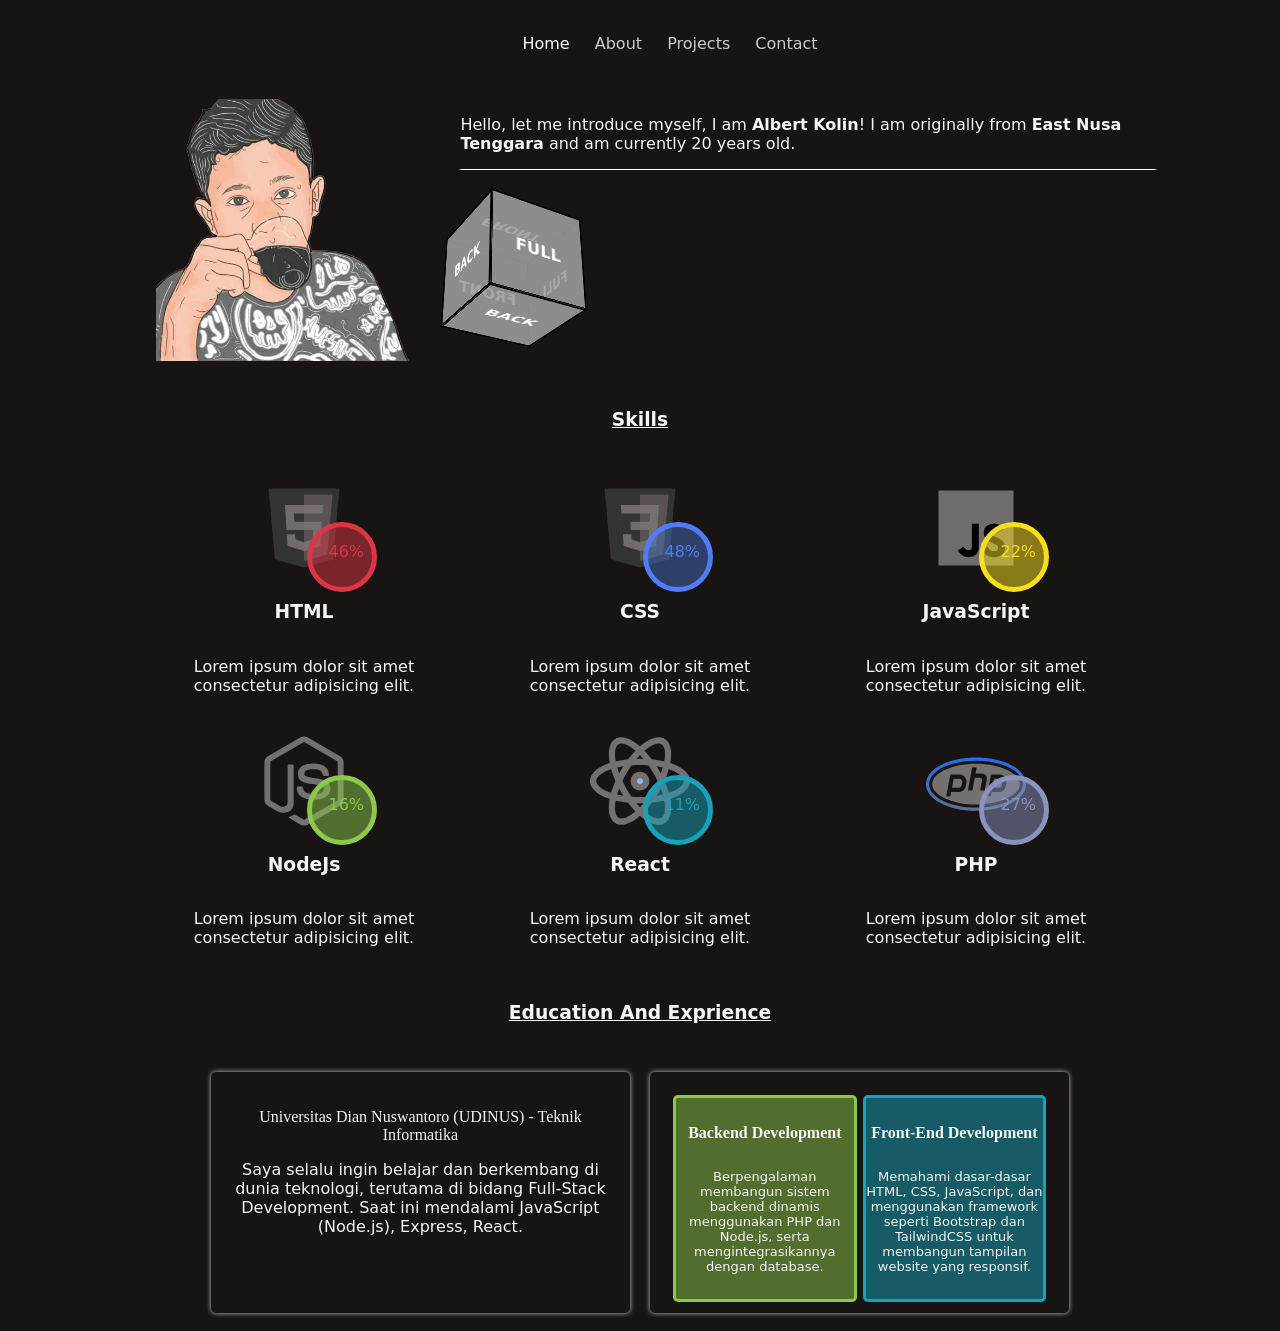
<file: index.html>
<!DOCTYPE html>
<html lang="en">
<head>
    <meta charset="UTF-8">
    <meta name="viewport" content="width=device-width, initial-scale=1.0">
    <link rel="stylesheet" href="css/styles.css">
    <title>Portfolio</title>
</head>
<body>

    <header>
        <nav>
            <a href=""><img src="img/abe-removebg-preview-c.png" class="brand" alt="Alberto"></a>
            <ul>
                <li><a href="" class="active">Home</a></li>
                <li><a href="">About</a></li>
                <li><a href="">Projects</a></li>
                <li><a href="">Contact</a></li>
            </ul>
        </nav>
    </header>

    <main>
        <div class="container">
            <div class="container-img">
            <img src="img/abe-removebg-preview-c.png" alt="Alberto" width="200">
            </div>
            <div class="container-intro">
               <p>Hello, let me introduce myself, I am <b>Albert Kolin</b>! I am originally from <b>East Nusa Tenggara</b> and am currently 20 years old.</p>
                <div class="container-cube" style="z-index: -1000;">
                <div class="scene">
                    <div class="cube">
                      <div class="face front">FULL</div>
                      <div class="face back">FRONT</div>
                      <div class="face left">BACK</div>
                      <div class="face right">FULL</div>
                      <div class="face top">FRONT</div>
                      <div class="face bottom">BACK</div>
                    </div>
                  </div>
                  <div class="text">Stack Dev.
                    <span class="cursor"></span>
                  </div>
                </div>
            </div>
        </div>
        <!-- <hr> -->
        <div class="about"><h3><u>Skills</u></h3></div>
        <div class="container">
            <div class="container-skills">
                <svg xmlns="http://www.w3.org/2000/svg" class="img-icon" x="0px" y="0px" width="100" height="100" viewBox="0,0,256,256">
                    <g fill="none" fill-rule="nonzero" stroke="none" stroke-width="1" stroke-linecap="butt" stroke-linejoin="miter" stroke-miterlimit="10" stroke-dasharray="" stroke-dashoffset="0" font-family="none" font-weight="none" font-size="none" text-anchor="none" style="mix-blend-mode: normal"><g transform="scale(5.33333,5.33333)"><path d="M41,5h-34l3,34l14,4l14,-4l3,-34z" fill="#333333"></path><path d="M24,8v31.9l11.2,-3.2l2.5,-28.7z" fill="#5a5252"></path><path d="M24,25v-4h8.6l-0.7,11.5l-7.9,2.6v-4.2l4.1,-1.4l0.3,-4.5zM32.9,17l0.3,-4h-9.2v4z" fill="#747070"></path><path d="M24,30.9v4.2l-7.9,-2.6l-0.4,-5.5h4l0.2,2.5zM19.1,17h4.9v-4h-9.1l0.7,12h8.4v-4h-4.6z" fill="#716c6c"></path></g></g>
                    </svg>
                <div class="child">
                    <h3>HTML</h3>
                <div class="num HTML"><span></span>
                    <div class="circle"></div> </div>
                </div>
                <p>Lorem ipsum dolor sit amet consectetur adipisicing elit.</p>
            </div>
            <div class="container-skills">
                <svg xmlns="http://www.w3.org/2000/svg" x="0px" y="0px" width="100" height="100" class="img-icon" viewBox="0,0,256,256">
                    <g fill="none" fill-rule="nonzero" stroke="none" stroke-width="1" stroke-linecap="butt" stroke-linejoin="miter" stroke-miterlimit="10" stroke-dasharray="" stroke-dashoffset="0" font-family="none" font-weight="none" font-size="none" text-anchor="none" style="mix-blend-mode: normal"><g transform="scale(5.33333,5.33333)"><path d="M41,5h-34l3,34l14,4l14,-4l3,-34z" fill="#333333"></path><path d="M24,8v31.9l11.2,-3.2l2.5,-28.7z" fill="#5a5252"></path><path d="M33.1,13h-9.1v4h4.9l-0.3,4h-4.6v4h4.4l-0.3,4.5l-4.1,1.4v4.2l7.9,-2.6l0.7,-11.5v0z" fill="#747070"></path><path d="M24,13v4h-8.9l-0.3,-4zM19.4,21l0.2,4h4.4v-4zM19.8,27h-4l0.3,5.5l7.9,2.6v-4.2l-4.1,-1.4z" fill="#716c6c"></path></g></g>
                    </svg>
                <div class="child">
                     <h3>CSS</h3>
                <div class="num CSS"><span></span>
                    <div class="circle"></div> </div>
                </div>
                <p>Lorem ipsum dolor sit amet consectetur adipisicing elit.</p>
            </div>
            <div class="container-skills">
                <svg xmlns="http://www.w3.org/2000/svg" class="img-icon" x="0px" y="0px" width="100" height="100" viewBox="0,0,256,256">
                    <g fill="none" fill-rule="nonzero" stroke="none" stroke-width="1" stroke-linecap="butt" stroke-linejoin="miter" stroke-miterlimit="10" stroke-dasharray="" stroke-dashoffset="0" font-family="none" font-weight="none" font-size="none" text-anchor="none" style="mix-blend-mode: normal"><g transform="scale(5.33333,5.33333)"><path d="M6,42v-36h36v36z" fill="#716c6c"></path><path d="M29.538,32.947c0.692,1.124 1.444,2.201 3.037,2.201c1.338,0 2.04,-0.665 2.04,-1.585c0,-1.101 -0.726,-1.492 -2.198,-2.133l-0.807,-0.344c-2.329,-0.988 -3.878,-2.226 -3.878,-4.841c0,-2.41 1.845,-4.244 4.728,-4.244c2.053,0 3.528,0.711 4.592,2.573l-2.514,1.607c-0.553,-0.988 -1.151,-1.377 -2.078,-1.377c-0.946,0 -1.545,0.597 -1.545,1.377c0,0.964 0.6,1.354 1.985,1.951l0.807,0.344c2.745,1.169 4.293,2.363 4.293,5.047c0,2.892 -2.284,4.477 -5.35,4.477c-2.999,0 -4.702,-1.505 -5.65,-3.368zM17.952,33.029c0.506,0.906 1.275,1.603 2.381,1.603c1.058,0 1.667,-0.418 1.667,-2.043v-10.589h3.333v11.101c0,3.367 -1.953,4.899 -4.805,4.899c-2.577,0 -4.437,-1.746 -5.195,-3.368z" fill="#000001"></path></g></g>
                    </svg>
                    <div class="child">
                        <h3>JavaScript</h3>
                   <div class="num Script"><span></span>
                    <div class="circle"></div></div>
                   </div>
                <p>Lorem ipsum dolor sit amet consectetur adipisicing elit.</p>
            </div>
            <div class="container-skills">
                <svg xmlns="http://www.w3.org/2000/svg" class="img-icon" x="0px" y="0px" width="100" height="100" viewBox="0,0,256,256">
                    <g fill="#747070" fill-rule="nonzero" stroke="none" stroke-width="1" stroke-linecap="butt" stroke-linejoin="miter" stroke-miterlimit="10" stroke-dasharray="" stroke-dashoffset="0" font-family="none" font-weight="none" font-size="none" text-anchor="none" style="mix-blend-mode: normal"><g transform="scale(5.33333,5.33333)"><path d="M24.007,45.419c-0.574,0 -1.143,-0.15 -1.646,-0.44l-5.24,-3.103c-0.783,-0.438 -0.401,-0.593 -0.143,-0.682c1.044,-0.365 1.255,-0.448 2.369,-1.081c0.117,-0.067 0.27,-0.043 0.39,0.028l4.026,2.389c0.145,0.079 0.352,0.079 0.486,0l15.697,-9.061c0.145,-0.083 0.24,-0.251 0.24,-0.424v-18.113c0,-0.181 -0.094,-0.342 -0.243,-0.432l-15.69,-9.054c-0.145,-0.086 -0.338,-0.086 -0.483,0l-15.688,9.053c-0.152,0.086 -0.249,0.255 -0.249,0.428v18.114c0,0.173 0.094,0.338 0.244,0.42l4.299,2.483c2.334,1.167 3.76,-0.208 3.76,-1.591v-17.877c0,-0.255 0.2,-0.452 0.456,-0.452h1.988c0.248,0 0.452,0.196 0.452,0.452v17.886c0,3.112 -1.697,4.9 -4.648,4.9c-0.908,0 -1.623,0 -3.619,-0.982l-4.118,-2.373c-1.018,-0.59 -1.647,-1.691 -1.647,-2.865v-18.114c0,-1.179 0.629,-2.279 1.646,-2.861l15.714,-9.065c0.994,-0.562 2.314,-0.562 3.301,0l15.694,9.069c1.012,0.585 1.645,1.682 1.645,2.861v18.114c0,1.175 -0.633,2.271 -1.646,2.861l-15.694,9.064c-0.503,0.291 -1.073,0.44 -1.654,0.44"></path><path d="M28.856,32.937c-6.868,0 -8.308,-3.153 -8.308,-5.797c0,-0.251 0.203,-0.452 0.455,-0.452h2.028c0.224,0 0.413,0.163 0.448,0.384c0.306,2.066 1.218,3.108 5.371,3.108c3.308,0 4.715,-0.747 4.715,-2.502c0,-1.01 -0.401,-1.76 -5.54,-2.263c-4.299,-0.424 -6.955,-1.371 -6.955,-4.809c0,-3.167 2.672,-5.053 7.147,-5.053c5.026,0 7.517,1.745 7.831,5.493c0.012,0.13 -0.035,0.255 -0.122,0.35c-0.086,0.09 -0.208,0.145 -0.334,0.145h-2.039c-0.212,0 -0.397,-0.149 -0.44,-0.354c-0.491,-2.173 -1.678,-2.868 -4.904,-2.868c-3.611,0 -4.031,1.257 -4.031,2.2c0,1.143 0.495,1.477 5.367,2.122c4.825,0.64 7.116,1.544 7.116,4.935c0,3.418 -2.853,5.379 -7.827,5.379"></path></g></g>
                    </svg>
                    <div class="child">
                        <h3>NodeJs</h3>
                   <div class="num Node"><span></span>
                    <div class="circle"></div></div>
                   </div>
                <p>Lorem ipsum dolor sit amet consectetur adipisicing elit.</p>
            </div>
            <div class="container-skills">
                <svg xmlns="http://www.w3.org/2000/svg" class="img-icon" x="0px" y="0px" width="100" height="100" viewBox="0,0,256,256">
                    <g fill="none" fill-rule="nonzero" stroke="none" stroke-width="1" stroke-linecap="butt" stroke-linejoin="miter" stroke-miterlimit="10" stroke-dasharray="" stroke-dashoffset="0" font-family="none" font-weight="none" font-size="none" text-anchor="none" style="mix-blend-mode: normal"><g transform="scale(16,16)"><path d="M8,11.568c-4.561,0 -8,-1.534 -8,-3.568c0,-2.034 3.439,-3.568 8,-3.568c4.561,0 8,1.534 8,3.568c0,2.034 -3.439,3.568 -8,3.568zM8,5.432c-4.125,0 -7,1.353 -7,2.568c0,1.215 2.875,2.568 7,2.568c4.125,0 7,-1.353 7,-2.568c0,-1.215 -2.875,-2.568 -7,-2.568z" fill="#747070"></path><path d="M5.027,15v0c-0.35,0 -0.668,-0.081 -0.947,-0.242c-0.455,-0.262 -0.783,-0.726 -0.948,-1.343c-0.445,-1.663 0.274,-4.474 1.833,-7.161c1.827,-3.143 4.241,-5.254 6.009,-5.254c0.35,0 0.668,0.081 0.947,0.242c0.454,0.261 0.782,0.725 0.947,1.341c0.445,1.664 -0.274,4.475 -1.834,7.162c-1.824,3.143 -4.238,5.255 -6.007,5.255zM10.974,2c-1.154,0 -3.349,1.667 -5.144,4.757c-1.41,2.43 -2.106,5.002 -1.732,6.4c0.097,0.359 0.258,0.606 0.48,0.734c0.971,0.558 3.526,-1.09 5.591,-4.649c1.411,-2.431 2.107,-5.003 1.733,-6.401c-0.097,-0.358 -0.258,-0.605 -0.479,-0.732c-0.128,-0.073 -0.275,-0.109 -0.449,-0.109z" fill="#747070"></path><path d="M10.974,15v0c-1.769,0 -4.183,-2.112 -6.008,-5.254c-1.56,-2.686 -2.279,-5.497 -1.834,-7.161c0.165,-0.617 0.493,-1.082 0.948,-1.343c0.279,-0.161 0.598,-0.242 0.947,-0.242c1.768,0 4.182,2.112 6.007,5.256c1.56,2.687 2.279,5.497 1.833,7.161c-0.165,0.617 -0.492,1.081 -0.946,1.341c-0.279,0.161 -0.598,0.242 -0.947,0.242zM5.027,2c-0.174,0 -0.321,0.036 -0.449,0.109c-0.223,0.128 -0.384,0.375 -0.48,0.735c-0.374,1.398 0.322,3.97 1.733,6.4c1.793,3.089 3.988,4.756 5.143,4.756v0c0.175,0 0.321,-0.036 0.449,-0.109c0.222,-0.127 0.383,-0.374 0.479,-0.733c0.375,-1.398 -0.321,-3.97 -1.732,-6.4c-1.794,-3.091 -3.989,-4.758 -5.143,-4.758z" fill="#747070"></path><path d="M9,8c0,0.553 -0.447,1 -1,1c-0.553,0 -1,-0.447 -1,-1c0,-0.553 0.447,-1 1,-1c0.553,0 1,0.447 1,1z" fill="#8bb7f0"></path><path d="M8,9.5c-0.827,0 -1.5,-0.673 -1.5,-1.5c0,-0.827 0.673,-1.5 1.5,-1.5c0.827,0 1.5,0.673 1.5,1.5c0,0.827 -0.673,1.5 -1.5,1.5zM8,7.5c-0.275,0 -0.5,0.224 -0.5,0.5c0,0.276 0.225,0.5 0.5,0.5c0.275,0 0.5,-0.224 0.5,-0.5c0,-0.276 -0.225,-0.5 -0.5,-0.5z" fill="#747070"></path></g></g>
                    </svg>
                    <div class="child">
                        <h3>React</h3>
                   <div class="num React"><span></span>
                    <div class="circle"></div></div>
                   </div>
                <p>Lorem ipsum dolor sit amet consectetur adipisicing elit.</p>
            </div>
            <div class="container-skills">
               <svg xmlns="http://www.w3.org/2000/svg" class="img-icon" viewBox="0 0 64 64" width="100" height="100" baseProfile="basic"><linearGradient id="jyMxm2BOkw4hCE1B6aNKca" x1="19.926" x2="19.926" y1="30.337" y2="35.677" gradientUnits="userSpaceOnUse"><stop offset="0" stop-color="#747070"/><stop offset=".699" stop-color="#747070"/></linearGradient><path fill="#747070" d="M20.92,36.28h-4.3l1.04-5.69h3.69c0.8,0,1.27,0.46,1.48,0.73c0.2,0.27,0.53,0.84,0.35,1.62 l-0.43,1.87C22.55,35.67,21.8,36.28,20.92,36.28z"/><linearGradient id="jyMxm2BOkw4hCE1B6aNKcb" x1="32" x2="32" y1="19.842" y2="44.243" gradientUnits="userSpaceOnUse"><stop offset="0" stop-color="#6dc7ff"/><stop offset=".699" stop-color="#747070"/></linearGradient><path fill="#747070" d="M48.56,31.33 c-0.35-0.47-0.88-0.74-1.45-0.74h-3.59l-1.01,5.69h4.18c0.86,0,1.59-0.61,1.79-1.47l0.42-1.88C49.07,32.16,48.76,31.59,48.56,31.33 z M48.56,31.33c-0.35-0.47-0.88-0.74-1.45-0.74h-3.59l-1.01,5.69h4.18c0.86,0,1.59-0.61,1.79-1.47l0.42-1.88 C49.07,32.16,48.76,31.59,48.56,31.33z M57.65,26.23c0.5,0.41,0.97,0.84,1.39,1.27C58.62,27.06,58.16,26.64,57.65,26.23z M59.04,40.5c-0.42,0.43-0.89,0.86-1.39,1.27C58.16,41.36,58.62,40.94,59.04,40.5z M54.2,23.92c0.64,0.36,1.26,0.73,1.83,1.11 C55.45,24.64,54.85,24.27,54.2,23.92z M56.03,42.97c-0.57,0.38-1.19,0.75-1.83,1.11C54.85,43.73,55.45,43.36,56.03,42.97z M32,21 C16.82,21,4,26.95,4,34s12.82,13,28,13s28-5.95,28-13S47.18,21,32,21z M25.77,33.57l-0.43,1.88c-0.49,2.1-2.3,3.58-4.42,3.58h-4.81 l-0.45,2.45c-0.04,0.21-0.21,0.36-0.41,0.36h-1.79c-0.17,0-0.27-0.1-0.31-0.15c-0.09-0.11-0.12-0.24-0.1-0.38l2.51-13.11 c0.04-0.2,0.21-0.35,0.41-0.35h5.23c1.23,0,2.36,0.41,3.17,1.17C25.64,30.19,26.16,31.89,25.77,33.57z M38.96,30.97l-1.35,6.76 c-0.04,0.21-0.24,0.36-0.47,0.36h-1.93c-0.15,0-0.29-0.06-0.38-0.17c-0.05-0.06-0.12-0.18-0.09-0.34l1.14-5.99 c0.08-0.41-0.03-0.84-0.3-1.16c-0.28-0.34-0.7-0.54-1.15-0.54h-3.22l-1.44,7.83c-0.04,0.22-0.23,0.37-0.47,0.37h-1.93 c-0.15,0-0.29-0.06-0.38-0.17c-0.04-0.06-0.12-0.18-0.09-0.34l2.59-14.05c0.04-0.21,0.24-0.37,0.47-0.37h1.93 c0.15,0,0.29,0.07,0.38,0.18c0.05,0.05,0.12,0.17,0.09,0.33l-0.64,3.47h3.76c0.67,0,1.28,0.14,1.76,0.4 C38.53,28.23,39.22,29.61,38.96,30.97z M51.38,33.57l-0.42,1.88c-0.47,2.1-2.23,3.58-4.27,3.58h-4.67l-0.44,2.46 c-0.03,0.2-0.19,0.35-0.38,0.35h-1.74c-0.14,0-0.24-0.09-0.28-0.14c-0.09-0.11-0.12-0.25-0.1-0.39l2.43-13.11 c0.04-0.21,0.2-0.35,0.38-0.35h5.08c1.18,0,2.26,0.41,3.05,1.17C51.25,30.19,51.76,31.89,51.38,33.57z M47.11,30.59h-3.59 l-1.01,5.69h4.18c0.86,0,1.59-0.61,1.79-1.47l0.42-1.88c0.17-0.77-0.14-1.34-0.34-1.6C48.21,30.86,47.68,30.59,47.11,30.59z M7.97,25.03c0.57-0.38,1.19-0.75,1.83-1.11C9.15,24.27,8.55,24.64,7.97,25.03z M9.8,44.08c-0.64-0.36-1.26-0.73-1.83-1.11 C8.55,43.36,9.15,43.73,9.8,44.08z M4.96,27.5c0.42-0.43,0.89-0.86,1.39-1.27C5.84,26.64,5.38,27.06,4.96,27.5z M6.35,41.77 c-0.5-0.41-0.97-0.84-1.39-1.27C5.38,40.94,5.84,41.36,6.35,41.77z"/><path fill="#747070" d="M57.65,26.23c0.5,0.41,0.97,0.84,1.39,1.27C58.62,27.06,58.16,26.64,57.65,26.23z M59.04,40.5 c-0.42,0.43-0.89,0.86-1.39,1.27C58.16,41.36,58.62,40.94,59.04,40.5z M56.03,25.03c-0.58-0.39-1.18-0.76-1.83-1.11 C54.84,24.28,55.46,24.65,56.03,25.03z M56.03,42.97c-0.57,0.38-1.19,0.75-1.83,1.11C54.85,43.73,55.45,43.36,56.03,42.97z M9.8,23.92c-0.65,0.35-1.25,0.72-1.83,1.11C8.54,24.65,9.16,24.28,9.8,23.92z M9.8,44.08c-0.64-0.36-1.26-0.73-1.83-1.11 C8.55,43.36,9.15,43.73,9.8,44.08z M6.35,26.23c-0.51,0.41-0.97,0.83-1.39,1.27C5.38,27.07,5.85,26.64,6.35,26.23z M6.35,41.77 c-0.5-0.41-0.97-0.84-1.39-1.27C5.38,40.94,5.84,41.36,6.35,41.77z"/><linearGradient id="jyMxm2BOkw4hCE1B6aNKcc" x1="32" x2="32" y1="13" y2="60.627" gradientUnits="userSpaceOnUse"><stop offset="0" stop-color="#1a6dff"/><stop offset="1" stop-color="#747070"/></linearGradient><path fill="url(#jyMxm2BOkw4hCE1B6aNKcc)" d="M32,17C14.06,17,0,24.47,0,34 s14.06,17,32,17s32-7.47,32-17S49.94,17,32,17z M61.65,36.28c-0.45,1.49-1.35,2.91-2.61,4.22c-0.42,0.43-0.89,0.86-1.39,1.27 c-0.5,0.41-1.04,0.81-1.62,1.2c-0.57,0.38-1.19,0.75-1.83,1.11C48.7,47.1,40.79,49,32,49s-16.7-1.9-22.2-4.92 c-0.64-0.36-1.26-0.73-1.83-1.11c-0.58-0.39-1.12-0.79-1.62-1.2c-0.5-0.41-0.97-0.84-1.39-1.27c-1.26-1.31-2.16-2.73-2.61-4.22 c-0.16-0.49-0.26-1-0.31-1.51C2.01,34.52,2,34.26,2,34s0.01-0.52,0.04-0.77c0.05-0.51,0.15-1.02,0.31-1.51 c0.45-1.49,1.35-2.91,2.61-4.22c0.42-0.43,0.89-0.86,1.39-1.27c0.5-0.41,1.04-0.81,1.62-1.2c0.57-0.38,1.19-0.75,1.83-1.11 C15.3,20.9,23.21,19,32,19s16.7,1.9,22.2,4.92c0.64,0.36,1.26,0.73,1.83,1.11c0.58,0.39,1.12,0.79,1.62,1.2 c0.5,0.41,0.97,0.84,1.39,1.27c1.26,1.31,2.16,2.73,2.61,4.22c0.16,0.49,0.26,1,0.31,1.51C61.99,33.48,62,33.74,62,34 s-0.01,0.52-0.04,0.77C61.91,35.28,61.81,35.79,61.65,36.28z"/></svg>
               <div class="child">
                <h3>PHP</h3>
           <div class="num PHP"><span></span>
            <div class="circle"></div></div>
           </div>
                <p>Lorem ipsum dolor sit amet consectetur adipisicing elit.</p>
            </div>
        </div>
        <!-- <hr> -->
       <div class="about"><h3><u>Education And Exprience</u></h3></div>
       <div class="container">
        <div class="educ"><p style="font-family:forte">Universitas Dian Nuswantoro (UDINUS) - Teknik Informatika</p>
            Saya selalu ingin belajar dan berkembang di dunia teknologi, terutama di bidang Full-Stack Development. Saat ini mendalami JavaScript (Node.js), Express, React.</div>
        <div class="exp">
            <div class="exp-child green">
                <h5 style="font-family:forte; font-size: medium;">Backend Development</h5>
                <p>Berpengalaman membangun sistem backend dinamis menggunakan PHP dan Node.js, serta mengintegrasikannya dengan database.</p>
            </div>
            <div class="exp-child blue"><h5 style="font-family:forte; font-size: medium;">Front-End Development</h5>
                <p>Memahami dasar-dasar HTML, CSS, JavaScript, dan menggunakan framework seperti Bootstrap dan TailwindCSS untuk membangun tampilan website yang responsif.</p></div>
        </div>
       </div> 
    </main>
    
    <script src="js/script.js"></script>
    </body>
</html>
</file>
<file: css/styles.css>
body{
    background-color: #191414;
    font-family: 'system-ui';
    color:whitesmoke;
    box-sizing: border-box;
}

header {
  background-color: #191414;
  padding: 10px 0;
  position: sticky;
  top: 0;
  z-index: 1000;
  width: 100%;
}

.box-shadow{
  box-shadow: 0px 4px 10px rgba(0, 0, 0, 0.2);
}

nav{
    display: flex;
    justify-content: center;
}

a{
    color: #ccc;
    margin:10px;
    text-decoration:none ;
    transition: color 0.3s;
}

ul li{
    display: inline-block;
    list-style: none;
}

a:hover{
    color:whitesmoke;
}

.active{
    color: white;
}

.container{
    display: flex;
    justify-content: center;
    flex-wrap: wrap;
    margin-top: 10px;
    width: 100%;
    /* border:3px solid #ccc; */
    box-sizing: border-box;
}


.container-img{
    /* border: 3px solid white; */
    width: 25%;
    text-align: center;
    margin: 10px;
    height: 100%;
    
}

.container-intro{
    /* border: 3px solid white; */
    width: 55%;
    margin: 10px;
}

.about{
  /* border: 1px solid white; */
  padding: 10px;
  text-align: center;
}

.container-skills{
    /* border: 3px solid white; */
    width: 25%;
    text-align: center;
    margin: 10px;
    height: 100%;
}

.child{
  display: flex;
  justify-content: center;
}

.num{
  position: absolute;
  border-radius: 100%;
  top: 10;
  z-index: 1;
  width: 60px;
	height: 60px;
  text-align: center;
  margin-top: -60px;
  margin-right: -75px;
}

.num .HTML span.glow {
  text-shadow: 0 0 10px rgba(52, 152, 219, 0.8), 0 0 20px rgba(52, 152, 219, 0.6);
  transform: scale(1.2);
}

.HTML .circle {
  position: absolute;
  top: 50%;
  left: 50%;
  width: 100%; /* Sesuaikan dengan ukuran .num */
  height: 100%; /* Sesuaikan dengan ukuran .num */
  border-radius: 50%; /* Membuatnya berbentuk lingkaran */
  border: 4px solid #dc3545;
  opacity: 0;
  transform: translate(-50%, -50%);
  animation: circleEffect 2s ease-out forwards;
}

.CSS .circle {
  position: absolute;
  top: 50%;
  left: 50%;
  width: 100%; /* Sesuaikan dengan ukuran .num */
  height: 100%; /* Sesuaikan dengan ukuran .num */
  border-radius: 50%; /* Membuatnya berbentuk lingkaran */
  border: 4px solid #507cf6;
  opacity: 0;
  transform: translate(-50%, -50%);
  animation: circleEffect 2s ease-out forwards;
}

.Script .circle {
  position: absolute;
  top: 50%;
  left: 50%;
  width: 100%; 
  height: 100%; 
  border-radius: 50%;
  border: 4px solid  #f7df1e;
  opacity: 0;
  transform: translate(-50%, -50%);
  animation: circleEffect 2s ease-out forwards;
}

.Node .circle {
  position: absolute;
  top: 50%;
  left: 50%;
  width: 100%; 
  height: 100%;
  border-radius: 50%; 
  border: 4px solid #8cc84b;
  opacity: 0;
  transform: translate(-50%, -50%);
  animation: circleEffect 2s ease-out forwards;
}
.React .circle {
  position: absolute;
  top: 50%;
  left: 50%;
  width: 100%; 
  height: 100%; 
  border-radius: 50%;
  border: 4px solid  #17a2b8;
  opacity: 0;
  transform: translate(-50%, -50%);
  animation: circleEffect 2s ease-out forwards;
}
.PHP .circle {
  position: absolute;
  top: 50%;
  left: 50%;
  width: 100%; 
  height: 100%; 
  border-radius: 50%;
  border: 4px solid #8993be;
  opacity: 0;
  transform: translate(-50%, -50%);
  animation: circleEffect 2s ease-out forwards;
}



.HTML{
  color: #dc3545;
  border: 5px solid  #dc3545;
  background-color: rgba(220, 53, 69, 0.5);
}

.CSS{
  color: #507cf6;
  border: 5px solid #507cf6;
  background-color: rgba(69, 108, 186, 0.5);
}
.React{
  color: #17a2b8;
  border: 5px solid #17a2b8;
  background-color: rgb(23, 162, 184, 0.5);
}

.Script{
  color: #f7df1e;
  border: 5px solid #f7df1e;
  background-color: rgba(247, 223, 30, 0.5);
}

.Node{
  color:#8cc84b;
  border: 5px solid #8cc84b;
  background-color: rgba(140, 200, 75, 0.5);
}

.PHP{
  color:#8993be;
  border: 5px solid #8993be;
  background-color: rgba(137, 147, 190, 0.5);
}

span{
  position: absolute;
  margin-left: -13px;
  margin-top: 15px;
}

img{
  width: 80%;
  /* border: 3px solid whitesmoke; */
}

.container-cube{
  display: flex;
  border-top: 1px solid white;
}

.exp, .educ{
  /* border: 3px solid #ccc; */
  width: 30%;
  margin: 10px;
  text-align: center;
  border-radius: 5px;
  padding: 20px;
  box-shadow: 0px 0px 5px #ccc;
}

.exp{
  display: flex;
}

.exp-child{
  width: 100%;
  font-size: small;
  margin: 3px;
  height: 100%;
  border-radius: 5px;
}

.blue{
  border:3px solid #17a2b8;
  background-color: rgb(23, 162, 184, 0.5) ;
}

.green{
  border: 3px solid #8cc84b;
  background-color:  rgba(140, 200, 75, 0.5);
}


/* Animasi efek lingkaran */
@keyframes circleEffect {
  0% {
      opacity: 1;
      transform: translate(-50%, -50%) scale(0);
  }
  50% {
      opacity: 1;
      transform: translate(-50%, -50%) scale(1);
  }
  100% {
      opacity: 0;
      transform: translate(-50%, -50%) scale(1.5);
  }
}

/* Efek animasi pada huruf */
@keyframes typing {
  from {
      width: 0;
    }
    to {
      width: 80%;
    }
  }
  
  @keyframes blink {
    0% {
      opacity: 0;
    }
    50% {
      opacity: 1;
    }
    100% {
      opacity: 0;
    }
  }
  
  .text {
    margin-top: 85px;
    margin-left: 30px;
    font-size: 24px;
    font-weight: bold;
    color: white;
    overflow: hidden;
    white-space: nowrap;
    width: 0;
    position: relative;
    animation: typing 4s steps(30) 3s infinite alternate;
  }
  
  .text::after {
    content: '|';
    position: absolute;
    top: 0;
    font-size: 24px;  /* Sesuaikan ukuran titik dengan teks */
    color: white;
    animation: blink 0.75s step-end infinite;
  }
  
.scene {
    width: 100px;
    height: 200px;
    perspective: 600px;
    display: flex;
    justify-content: center;
    align-items: center;
  }
  
  .cube {
    width: 100px;
    height: 100px;
    font-size: 18px;
    font-weight: bold;
    color: white;
    position: relative;
    transform-style: preserve-3d;
    transform: rotateX(30deg) rotateY(30deg);
    transition: transform 1s;
  }
  
  .cube:hover {
    transform: rotateX(360deg) rotateY(360deg);
  }
  
  .face {
    position: absolute;
    width: 100px;
    height: 100px;
    background: rgba(149, 146, 146, 0.8);
    border: 2px solid rgb(0, 0, 0);
    display: flex;
    align-items: center;
    justify-content: center;
    font-weight: bold;
    color: white;
  }
  
  .front  { transform: translateZ(50px); }
  .back   { transform: rotateY(180deg) translateZ(50px); }
  .left   { transform: rotateY(-90deg) translateZ(50px); }
  .right  { transform: rotateY(90deg) translateZ(50px); }
  .top    { transform: rotateX(90deg) translateZ(50px); }
  .bottom { transform: rotateX(-90deg) translateZ(50px); }

  @media(max-width: 768px){

    .container-img{
        display: none;
    }
    .container-intro{
        width: 85%;
    }
    .brand{
      width: 30px; height: 30px;
    }
    a{
      margin:5px;
    }
    .img-icon{
      width: 80px;
      height: 80px;
    }
    .num{
      width: 40px;
      height: 40px;
    }
    span{
      margin-left: -15px;
      margin-top: 8px;
    }
    .exp, .educ{
      width: 100%;
    }
  }

  /* Tablet (min-width: 601px) dan (max-width: 1024px) */
@media (min-width: 601px) and (max-width: 1024px){
  .exp, .educ{
    width: 100%;
  }
}

  @media only screen and (min-width: 768px){
    .brand{
      display: none;
    }
  }
</file>
